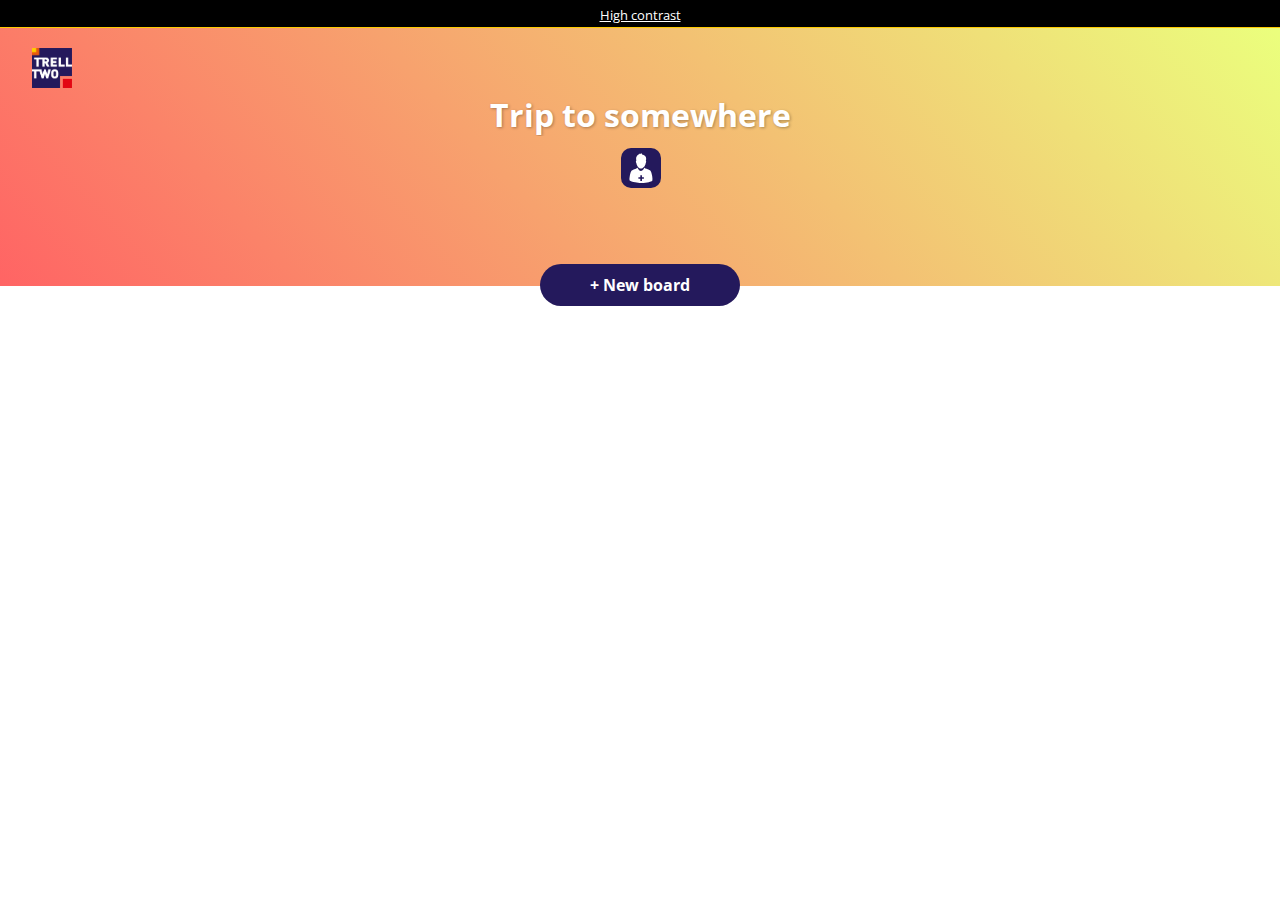
<file: boards.html>
<!DOCTYPE html>
<html lang="en">

<head>
    <meta charset="UTF-8">
    <meta name="viewport" content="width=device-width, initial-scale=1.0">
    <meta http-equiv="X-UA-Compatible" content="ie=edge">
    <link id="highContrast" rel="stylesheet" type="text/css">
    <link id="normalContrast" rel="stylesheet" type="text/css" href="style/board.css">
    <link rel="stylesheet" type="text/css" href="style/header.css">
    <link rel="icon" type="icon/png" href="assets/img/logo.ico">
    <link href="https://fonts.googleapis.com/css?family=Open+Sans:400,600,700,800&display=swap" rel="stylesheet">
    <title>TrellTwo | My boards</title>
</head>

<body>
    <div id="high-contrast">
            <label><input id="contrastToggle" type="checkbox" value="High contrast"
                onchange="swapStyleSheet('style/high-contrast-boards.css')">High contrast</label>
    </div>

    <!--Header-->
    <header>
        <div id="logo">
            <a href="projects.html"><img src="assets/img/logo.png"></a>
        </div>
        <div class="members-in-project" id="addMember">
                <img id="addMemberIcon" onclick="submitMember()" alt="Add member" src="assets/img/icon.svg">
                <input onkeypress="enterMember(event)" placeholder="Search name or email" id="submitMemberInput">
            </div>
    </header>
    <!--/Header-->

    <!--Project container-->
    <div class="project">
        <div id="members"></div>
        <div class="project-header" id="project-header">
            
            <button class="new-board-btn" id="newBoardBtn">
                <h3>+ New board</h3>
            </button>
        </div>

        <div class="boards-wrapper" id="boards-wrapper">

        </div>
    </div>
    <!--/Project container-->

    <script src="script/boards.js"></script>
    <script src="script/addMember.js"></script>
    <script src="script/highContrastBoards.js"></script>
</body>

</html>
</file>
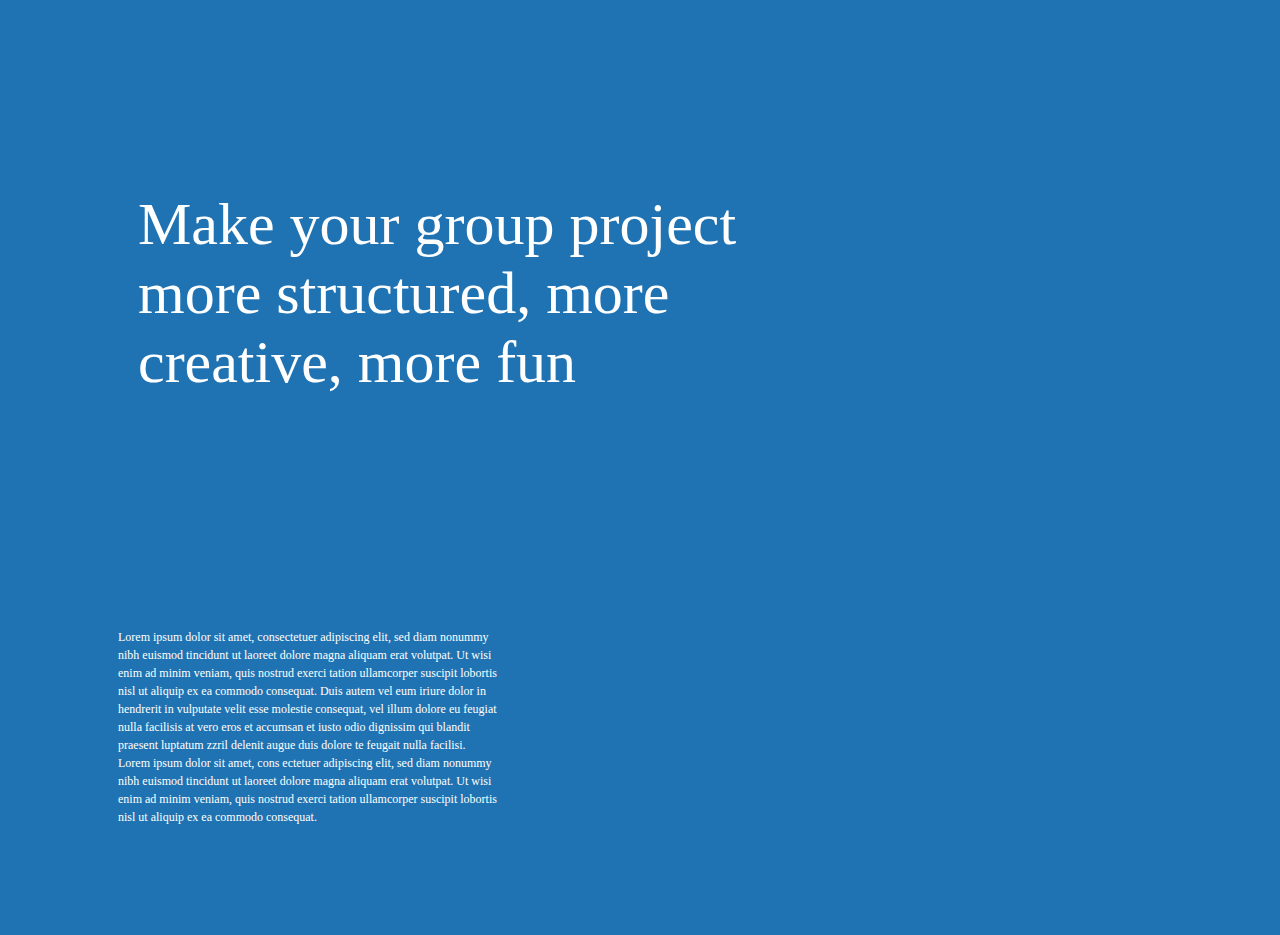
<file: forside.html>
<!DOCTYPE html>
<html>
    <head>
            <title>Forside</title>
            <link rel="stylesheet" href="style/forside.css">
    </head>

    <body>

        <div class="header">
            <p>
                Make your group project 
                more structured, more 
                creative, more fun
            </p>

        </div>
        <div class="about">
          <p2>
            Lorem ipsum dolor sit amet, consectetuer adipiscing elit, sed diam 
            nonummy nibh euismod tincidunt ut laoreet dolore magna aliquam erat 
            volutpat. Ut wisi enim ad minim veniam, quis nostrud exerci tation 
            ullamcorper suscipit lobortis nisl ut aliquip ex ea commodo consequat. 
            Duis autem vel eum iriure dolor in hendrerit in vulputate velit esse 
            molestie consequat, vel illum dolore eu feugiat nulla facilisis at vero 
            eros et accumsan et iusto odio dignissim qui blandit praesent luptatum 
            zzril delenit augue duis dolore te feugait nulla facilisi.

            Lorem ipsum dolor sit amet, cons ectetuer adipiscing elit, sed diam nonummy 
            nibh euismod tincidunt ut laoreet dolore magna aliquam erat volutpat. 
            Ut wisi enim ad minim veniam, quis nostrud exerci tation ullamcorper 
            suscipit lobortis nisl ut aliquip ex ea commodo consequat.
          </p2>
      </div>


    </body>


</html>
</file>
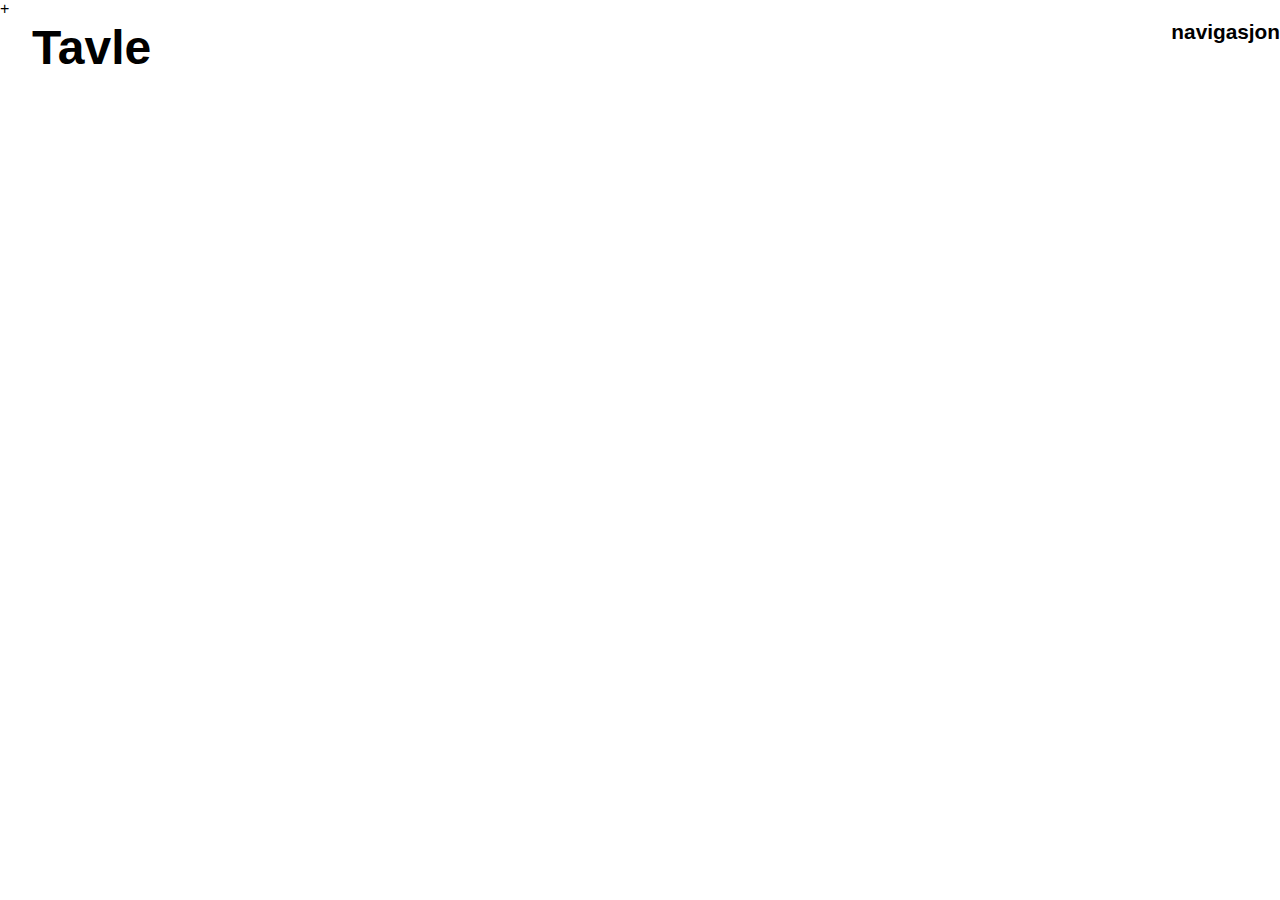
<file: index1.html>
<!DOCTYPE html>
<html lang="en">
<head>
    <meta charset="UTF-8">
    <meta name="viewport" content="width=device-width, initial-scale=1.0">
    <meta http-equiv="X-UA-Compatible" content="ie=edge">
    <link rel="stylesheet" type="text/css" href="style/main.css">
    <link rel="stylesheet" type="text/css" href="style/responsive.css">
    <title>PRO101 | Gruppe 17</title>
</head>
<body>
  
<script src="script/main.js"></script>
</body>
</html>
</file>
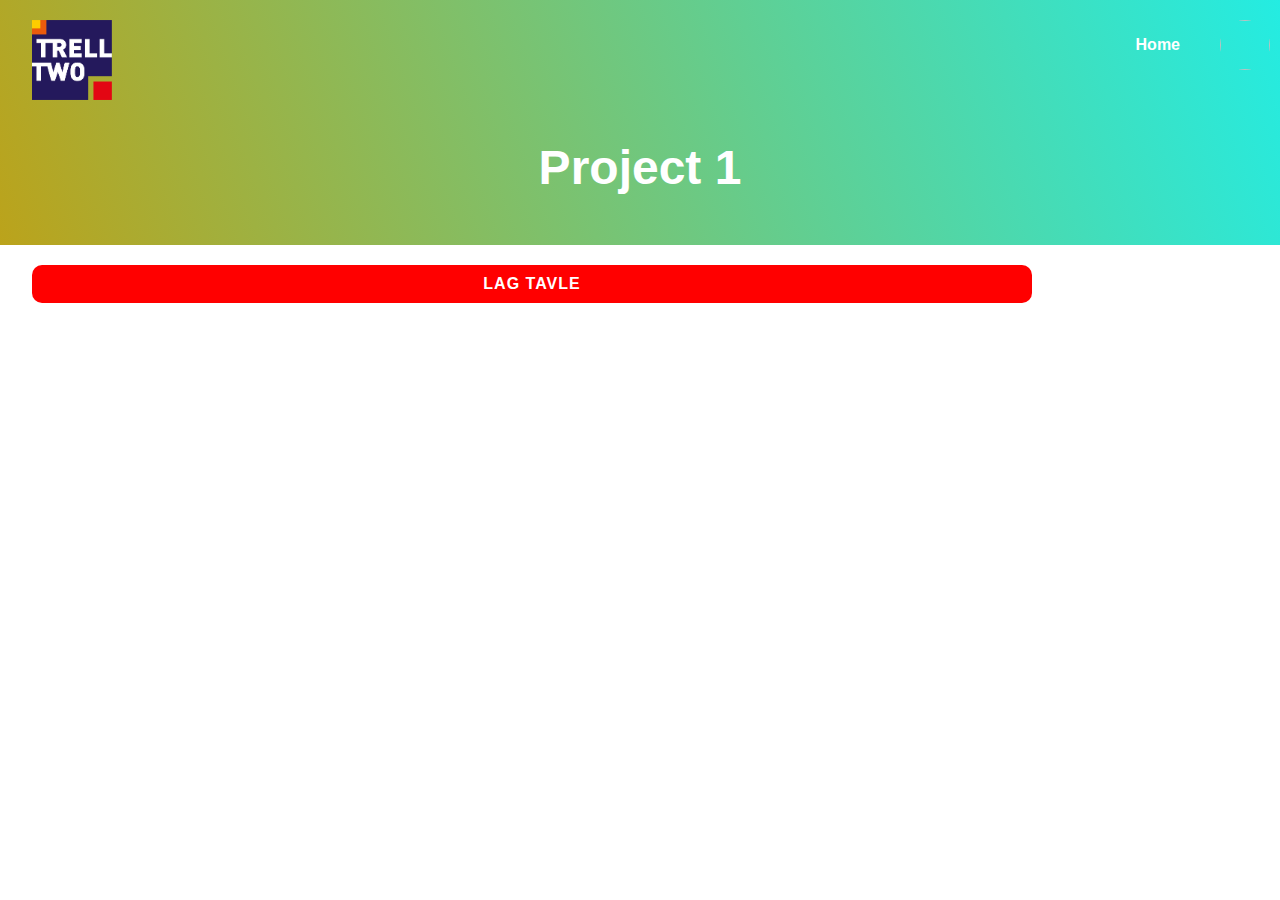
<file: prosjekt.html>
<!DOCTYPE html>
<html lang="en">

<head>
    <meta charset="UTF-8">
    <meta name="viewport" content="width=device-width, initial-scale=1.0">
    <meta http-equiv="X-UA-Compatible" content="ie=edge">
    <link rel="stylesheet" type="text/css" href="style/prosjekt.css">
    <title>PRO101 | Gruppe 17</title>
</head>

<body>
    <header id="page-header">
        <div id="logo">
            <a href="index.html"><img src="assets/img/logo.png"></a>
        </div>
        <nav id="page-nav">
            <ul>
                <li><a href="">Home</a></li>
                <li><a id="profileText" href=""></a></li>
                <li><img width="50px" height="50px" id="profileImg"></li>
            </ul>
        </nav>
    </header>
    <div id="projects-header">
        <h1>Project 1</h1>
        <div id="container">
            <div id="membersAdded"></div>
            <div id="memberSelection"></div>
        </div>

    </div>
    <wrapper id="wrapper">
        <div id="lag_tavle">

        </div>
        <div id="tavler"></div>
    </wrapper>
    <footer>

    </footer>
    <script src="script/addMember.js"></script>
    <script src="script/profile.js"></script>
    <script src="script/addMemberToProjects.js"></script>
    <script src="script/tavle.js"></script>
    <script src="script/dragndrop.js"></script>

</body>


</html>
</file>
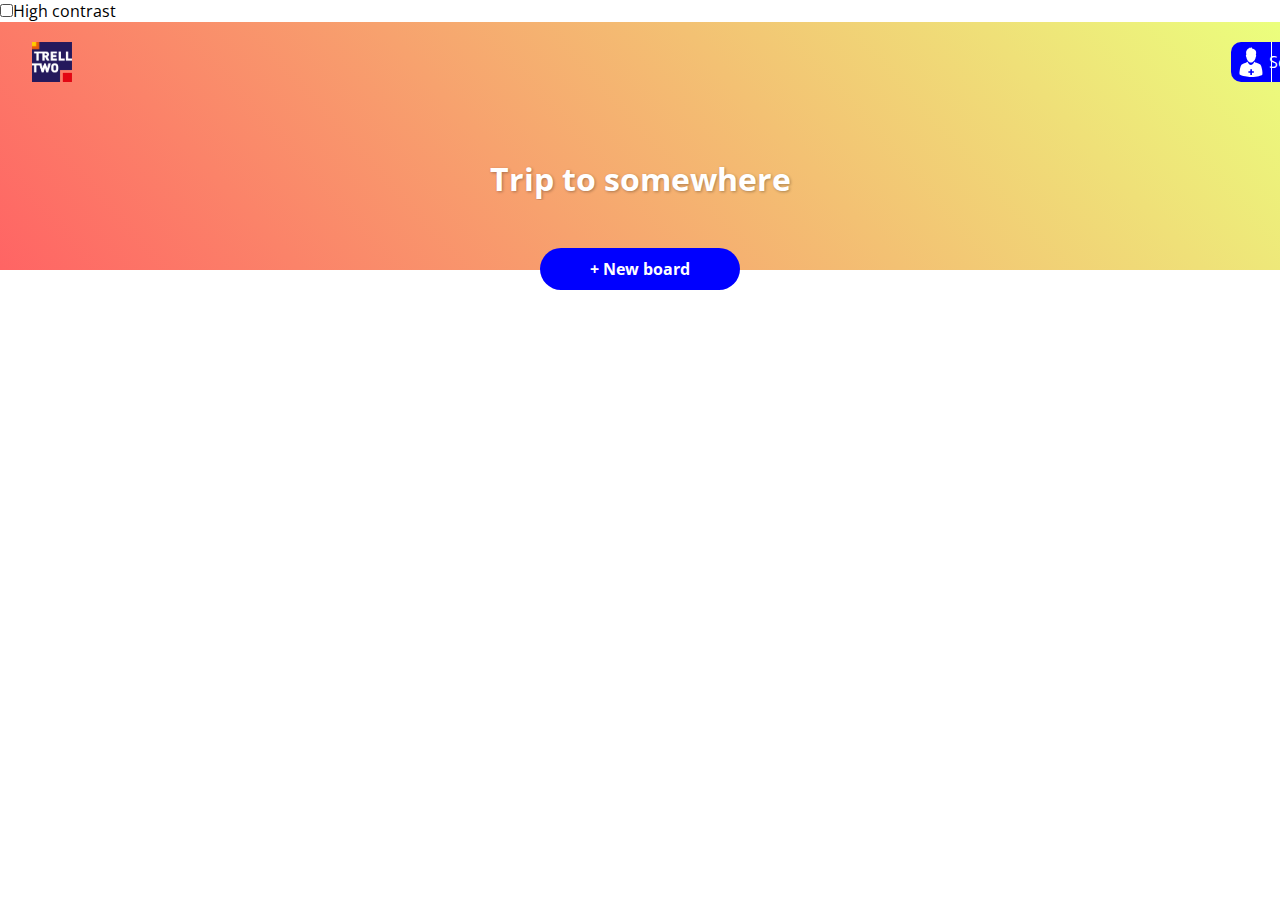
<file: tables.html>
<!DOCTYPE html>
<html lang="en">

<head>
    <meta charset="UTF-8">
    <meta name="viewport" content="width=device-width, initial-scale=1.0">
    <meta http-equiv="X-UA-Compatible" content="ie=edge">
    <link id="highContrast" rel="stylesheet" type="text/css">
    <link id="normalContrast" rel="stylesheet" type="text/css" href="style/project.css">
    <link rel="stylesheet" type="text/css" href="style/header.css">
    <link href="https://fonts.googleapis.com/css?family=Open+Sans:400,600,700,800&display=swap" rel="stylesheet">
    <title>TrellTwo | My tables</title>
</head>

<body>
    <div id="high-contrast">
            <label><input id="contrastToggle" type="checkbox" value="High contrast"
                onchange="swapStyleSheet('style/high-contrast-tables.css')">High contrast</label>
    </div>

    <!--Header-->
    <header>
        <div id="logo">
            <a href="projects.html"><img src="assets/img/logo.png"></a>
        </div>
        <div class="members-in-project" id="addMember">
                <img id="addMemberIcon" onclick="submitMember()" alt="Add member" src="assets/img/icon.svg">
                <input onkeypress="enterMember(event)" placeholder="Search name or email" id="submitMemberInput">
            </div>
    </header>
    <!--/Header-->

    <!--Project container-->
    <div class="project">
        <div id="members"></div>
        <div class="project-header" id="project-header">
            
            <button class="new-board-btn" id="newBoardBtn">
                <h3>+ New board</h3>
            </button>
        </div>

        <div class="boards-wrapper" id="boards-wrapper">

        </div>
    </div>
    <!--/Project container-->

    <script src="script/tables.js"></script>
    <script src="script/addMember.js"></script>
    <script src="script/highContrastTables.js"></script>
</body>

</html>
</file>
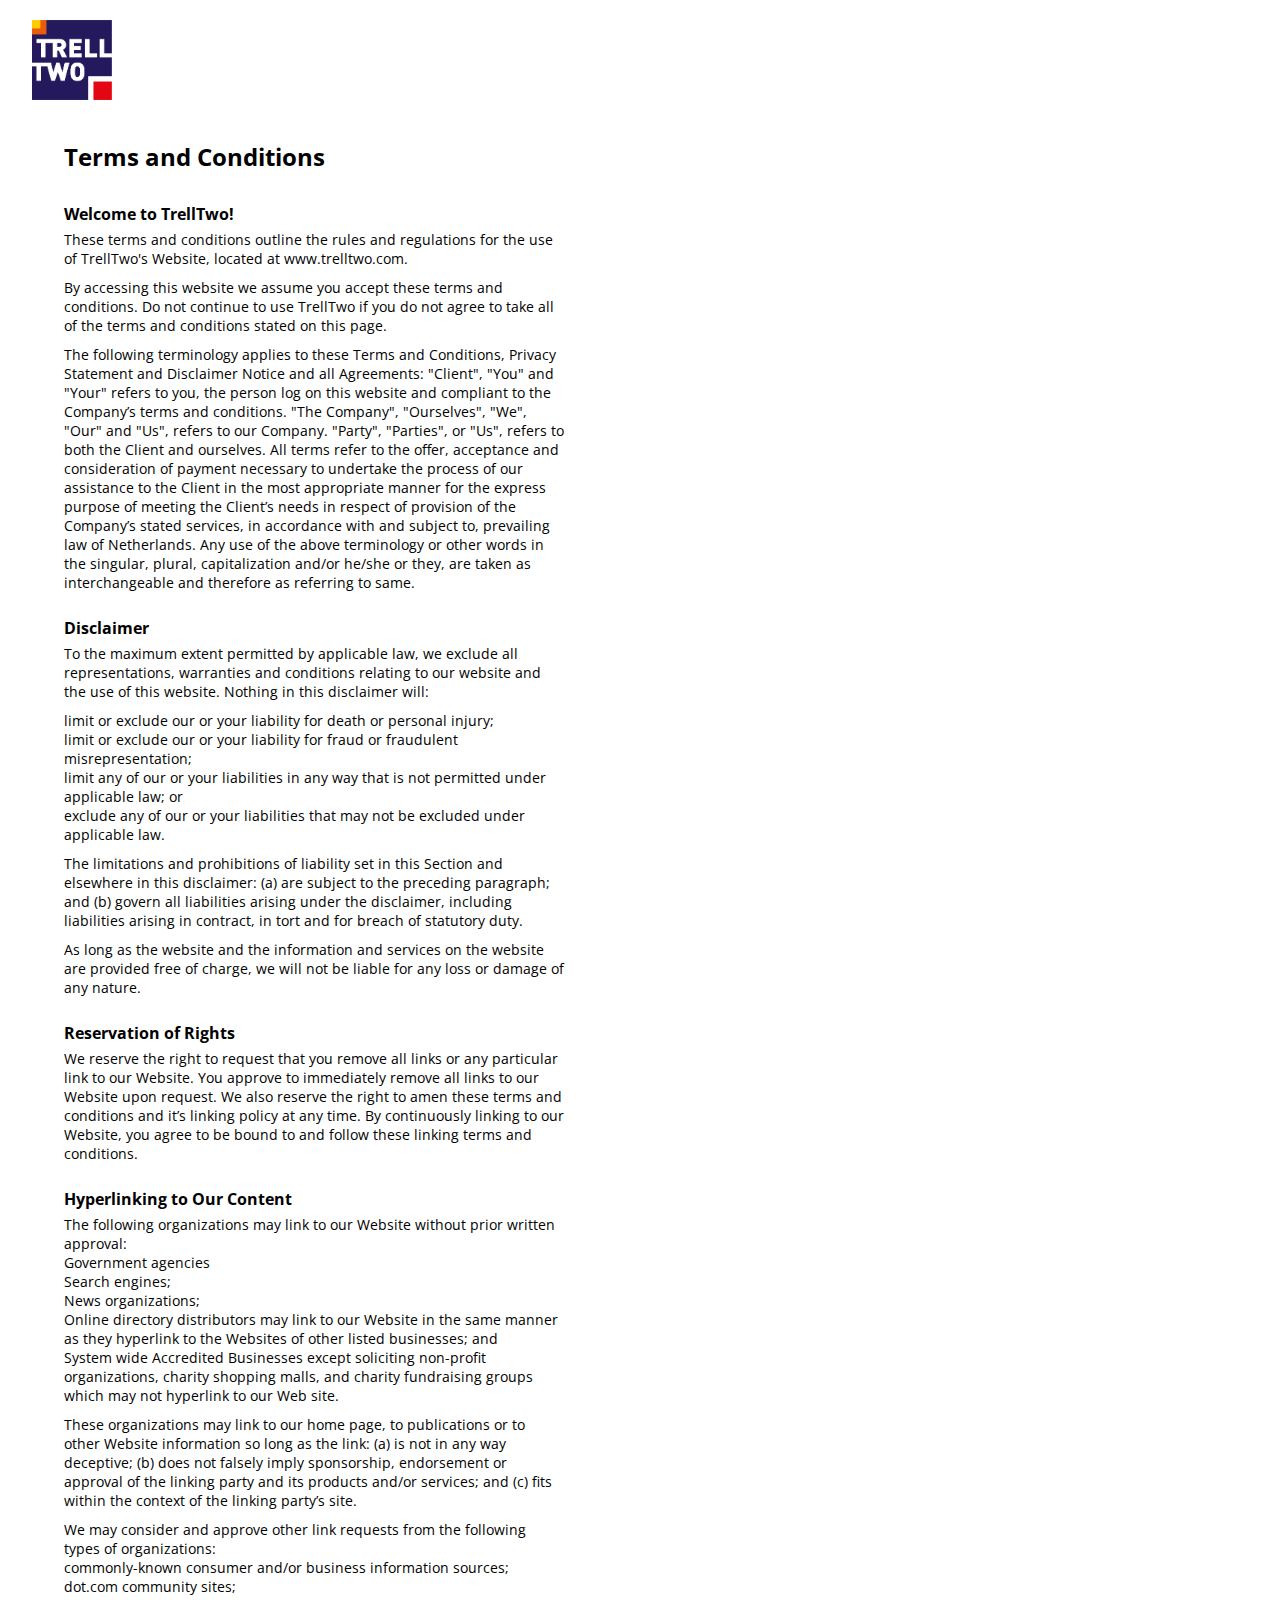
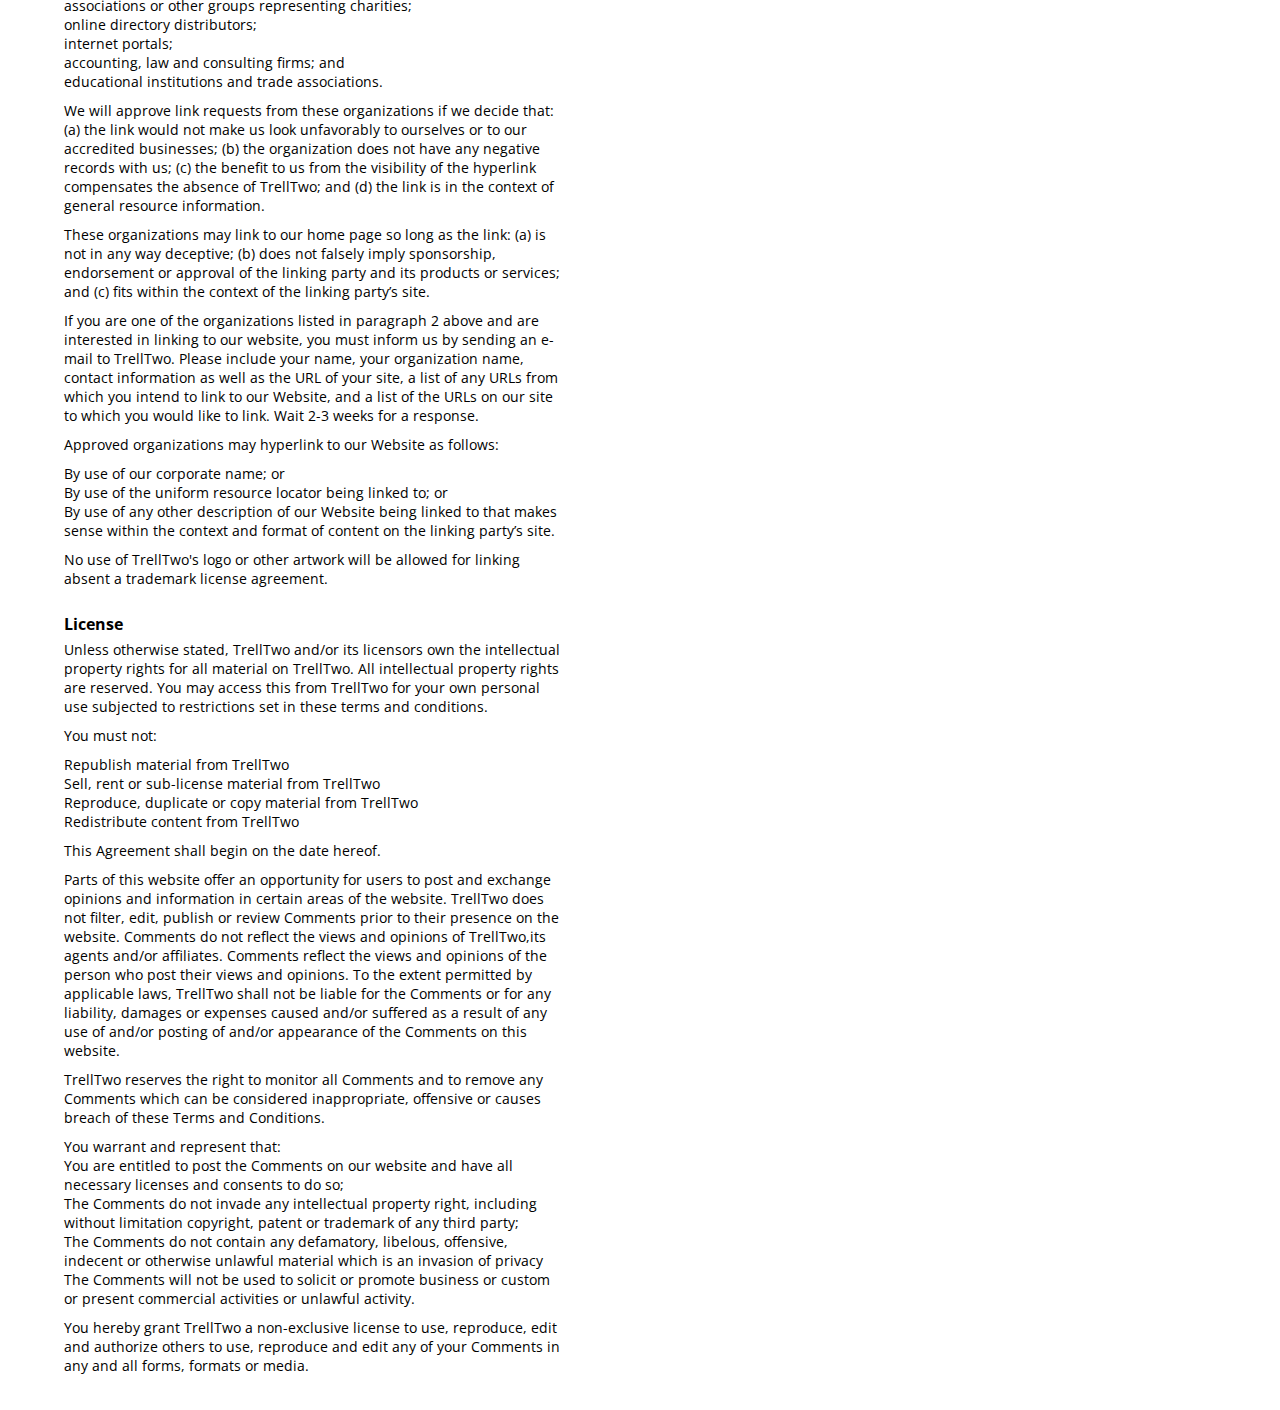
<file: terms.html>
<!DOCTYPE html>
<html lang="en">

<head>
    <meta charset="UTF-8">
    <meta name="viewport" content="width=device-width, initial-scale=1.0">
    <meta http-equiv="X-UA-Compatible" content="ie=edge">
    <link rel="stylesheet" type="text/css" href="style/header.css">
    <link rel="stylesheet" type="text/css" href="style/responsive.css">
    <link rel="stylesheet" type="text/css" href="style/terms.css">
    <link rel="icon" type="icon/png" href="assets/img/logo.ico">
    <link href="https://fonts.googleapis.com/css?family=Open+Sans:400,600,700,800&display=swap" rel="stylesheet">
    <title>Terms and conditions</title>
</head>

<body>
        <header>
                <div id="logo">
                    <a href="index.html"><img src="assets/img/logo.png"></a>
                </div>
            </header>
    <wrapper>
        <h2>Terms and Conditions</h2>
        <h3>Welcome to TrellTwo!</h3>

        <p>These terms and conditions outline the rules and regulations for the use of TrellTwo's
            Website, located at www.trelltwo.com.</p>

        <p>By accessing this website we assume you accept these terms and conditions. Do not
            continue to use TrellTwo if you do not agree to take all of the terms and conditions
            stated on this page.</p>

        <p>The following terminology applies to these Terms and Conditions, Privacy Statement and
            Disclaimer Notice and all Agreements: "Client", "You" and "Your" refers to you, the
            person log on this website and compliant to the Company’s terms and conditions. "The
            Company", "Ourselves", "We", "Our" and "Us", refers to our Company. "Party", "Parties",
            or "Us", refers to both the Client and ourselves. All terms refer to the offer,
            acceptance and consideration of payment necessary to undertake the process of our
            assistance to the Client in the most appropriate manner for the express purpose of
            meeting the Client’s needs in respect of provision of the Company’s stated services, in
            accordance with and subject to, prevailing law of Netherlands. Any use of the above
            terminology or other words in the singular, plural, capitalization and/or he/she or
            they, are taken as interchangeable and therefore as referring to same.</p>
        <h3>Disclaimer</h3>
        <p>To the maximum extent permitted by applicable law, we exclude all representations,
            warranties and conditions relating to our website and the use of this website. Nothing
            in this disclaimer will:</p>
        <p>limit or exclude our or your liability for death or personal injury;<br>
            limit or exclude our or your liability for fraud or fraudulent misrepresentation;<br>
            limit any of our or your liabilities in any way that is not permitted under applicable law;
            or</br>
            exclude any of our or your liabilities that may not be excluded under applicable law.<br></p>

        <p>The limitations and prohibitions of liability set in this Section and elsewhere in this
            disclaimer: (a) are subject to the preceding paragraph; and (b) govern all liabilities
            arising under the disclaimer, including liabilities arising in contract, in tort and for
            breach of statutory duty.</p>

        <p>As long as the website and the information and services on the website are provided free
            of charge, we will not be liable for any loss or damage of any nature.</p>

        <h3>Reservation of Rights</h3>
        <p>We reserve the right to request that you remove all links or any particular link to our
            Website.
            You approve to immediately remove all links to our Website upon request.
            We also reserve the right to amen these terms and conditions and it’s linking policy at
            any time.
            By continuously linking to our Website, you agree to be bound to and follow these
            linking terms and conditions.
        </p>

        <h3>Hyperlinking to Our Content</h3>
        <p>The following organizations may link to our Website without prior written approval:<br>
            Government agencies<br>
            Search engines;<br>
            News organizations;<br>
            Online directory distributors may link to our Website in the same manner as they
            hyperlink to the Websites of other listed businesses; and<br>
            System wide Accredited Businesses except soliciting non-profit organizations, charity
            shopping malls, and charity fundraising groups which may not hyperlink to our Web
            site.<br>

            <p>These organizations may link to our home page, to publications or to other Website
                information so long as the link: (a) is not in any way deceptive; (b) does not
                falsely imply sponsorship, endorsement or approval of the linking party and its
                products and/or services; and (c) fits within the context of the linking party’s
                site.</p>

            <p>We may consider and approve other link requests from the following types of
                organizations:<br>
                commonly-known consumer and/or business information sources;<br>
                dot.com community sites;<br>
                associations or other groups representing charities;<br>
                online directory distributors;<br>
                internet portals;<br>
                accounting, law and consulting firms; and<br>
                educational institutions and trade associations.<br>

                <p>We will approve link requests from these organizations if we decide that: (a) the
                    link would not make us look unfavorably to ourselves or to our accredited
                    businesses; (b) the organization does not have any negative records with us; (c)
                    the benefit to us from the visibility of the hyperlink compensates the absence
                    of TrellTwo; and (d) the link is in the context of general resource information.
                </p>

                <p>These organizations may link to our home page so long as the link: (a) is not in
                    any way deceptive; (b) does not falsely imply sponsorship, endorsement or
                    approval of the linking party and its products or services; and (c) fits within
                    the context of the linking party’s site.</p>

                <p>If you are one of the organizations listed in paragraph 2 above and are
                    interested in linking to our website, you must inform us by sending an e-mail to
                    TrellTwo. Please include your name, your organization name, contact information
                    as well as the URL of your site, a list of any URLs from which you intend to
                    link to our Website, and a list of the URLs on our site to which you would like
                    to link. Wait 2-3 weeks for a response.</p>

                <p>Approved organizations may hyperlink to our Website as follows:</p>
                <p>By use of our corporate name; or<br>
                    By use of the uniform resource locator being linked to; or<br>
                    By use of any other description of our Website being linked to that makes sense
                    within the context and format of content on the linking party’s site.<br></p>

                <p>No use of TrellTwo's logo or other artwork will be allowed for linking absent a
                    trademark license agreement.</p>

                <h3>License</h3>
                <p>Unless otherwise stated, TrellTwo and/or its licensors own the intellectual property
                    rights for all material on TrellTwo. All intellectual property rights are reserved. You
                    may access this from TrellTwo for your own personal use subjected to restrictions set in
                    these terms and conditions.</p>

                <p>You must not:</p>
                <p>Republish material from TrellTwo<br>
                    Sell, rent or sub-license material from TrellTwo<br>
                    Reproduce, duplicate or copy material from TrellTwo<br>
                    Redistribute content from TrellTwo<br></p>

                <p>This Agreement shall begin on the date hereof.</p>

                <p>Parts of this website offer an opportunity for users to post and exchange opinions and
                    information in certain areas of the website. TrellTwo does not filter, edit, publish or
                    review Comments prior to their presence on the website. Comments do not reflect the
                    views and opinions of TrellTwo,its agents and/or affiliates. Comments reflect the views
                    and opinions of the person who post their views and opinions. To the extent permitted by
                    applicable laws, TrellTwo shall not be liable for the Comments or for any liability,
                    damages or expenses caused and/or suffered as a result of any use of and/or posting of
                    and/or appearance of the Comments on this website.</p>

                <p>TrellTwo reserves the right to monitor all Comments and to remove any Comments which can
                    be considered inappropriate, offensive or causes breach of these Terms and Conditions.
                </p>

                <p>You warrant and represent that:<br>
                    You are entitled to post the Comments on our website and have all necessary licenses and
                    consents to do so;<br>
                    The Comments do not invade any intellectual property right, including without limitation
                    copyright, patent or trademark of any third party;<br>
                    The Comments do not contain any defamatory, libelous, offensive, indecent or otherwise
                    unlawful material which is an invasion of privacy<br>
                    The Comments will not be used to solicit or promote business or custom or present
                    commercial activities or unlawful activity.<br>
                    <p>You hereby grant TrellTwo a non-exclusive license to use, reproduce, edit and
                        authorize others to use, reproduce and edit any of your Comments in any and all
                        forms, formats or media.</p>
    </wrapper>
</body>

</html>
</file>
<file: style/board.css>
* {
     box-sizing: border-box;
 }

body {
    background: white;
    overflow-x: hidden;
}

#high-contrast {
    width: 100vw;
    padding: 2.5px 0;
    background-color: black;
    text-align: center;
    text-decoration: underline;
    color: white;
    border-bottom: 1px solid #FECC00;
}

#high-contrast label {
    font-size: 0.8rem;
}

#high-contrast label:hover {
    cursor: pointer;
}

#high-contrast input {
    display: none;
}

.project-header {
    position: relative;
    width: 100%;
    background: rgb(255,100,100);
    background: linear-gradient(48deg, rgba(255,100,100,1) 0%, rgba(235,255,125,1) 100%); 
    display: flex;
    flex-direction: column;
    align-items: center;
    border-radius: 0;
    padding-bottom: 145px;
    padding-top: 60px;
    color: white;
}

.project-header input {
    background: transparent;
    text-align: center;
    color: white;
    width: 100%;
    border: none;
    font-size: 2rem;
    font-weight: 700;
    margin-top: 5px;
    margin-bottom: 5px;
    text-shadow: 1px 1px 3px rgba(0,0,0,0.3)
}

.new-board-btn {
    background: #24195C;
    padding-left: 20px;
    padding-right: 20px;
    padding-top: 10px;
    padding-bottom: 10px;
    border-radius: 50px;
    position: absolute;
    cursor: pointer;
    bottom: -20px;
}

.new-board button {
    font-weight: 500;
}

button {
    width: 200px;
    border: none;
    color: inherit;
}

.boards-wrapper {
    padding-top: 50px;
    display: flex;
    flex-direction: row;
    flex-wrap: wrap;
    justify-content: space-around;
}

.board {
    position: relative;
    width: calc(25% - 40px);
    min-width: 200px;
    margin: 10px;
    height: 150px;
    background-size: cover;
    border-radius: 5px;
    box-shadow: 1px 1px 5px rgba(0,0,0,0.1);
    display: flex;
    flex-direction: column;
    justify-content: center;
    align-items: center;
    margin-bottom: 20px;
    color: white;
    background: rgb(19, 132, 224);
}

.board input{
    background-color: transparent;
    border: none;
    color: white;
    font-weight: 600;
    text-align: center;
    padding-bottom: 10px;
    font-size: 1.2rem;
    text-shadow: 1px 1px 3px rgba(0,0,0,0.1);
}

.board button {
    cursor: pointer;
    position: absolute;
    bottom: 0;
    border-radius: 0 0 5px 5px;
    background-color: red;
    width: 100%;
    border: none;
    color: white;
    font-weight: 600;
    text-align: center;
    font-size: 1rem;
    padding-top: 5px;
    padding-bottom: 5px;
}

#addMember {
    position: absolute;
    left: 52.7%;
    top: 120px;
    transform: translateX(-50%);
    width: 40px;
    transition: 1s ease-in-out;
    overflow: hidden;
    background-color: #24195C;
    height: 40px !important;
    border-radius: 10px;
}


#addMember:hover {
    width: 220px;
    transform: translateX(calc(width - 50%))
}

#addMemberIcon {
    padding: 5px;
    height: 100%;
    position: absolute;
    top: 0;
    left: 0;
    z-index: 999;
}

#addMemberIcon:hover {
    cursor: pointer;
}

#submitMemberInput {
    position: absolute;
    left: 100%;
    background-color: transparent;
    border: none;
    height: 40px;
    color: white;
    transition: 1s ease-in-out;
}

#addMember:hover #submitMemberInput {
    left: 18%;
}

#submitMemberInput:active {
    outline:none !important;
}

#submitMemberInput::placeholder {
    color: white;
}

#members {
    position: absolute;
    display: flex;
    top: 181px;
    left: 50%;
    transform: translateX(-50%);
    z-index: 999;
}

.memberImageContainer {
    height: 40px;
    width: 40px;
    overflow: hidden;
    border-radius: 100%;
    border: 3px solid white;
    margin: 0px 5px;
}

.memberImage {
    height: 40px;
}

.display{
    display: block;
}
</file>
<file: style/header.css>
* {
    margin: 0;
    padding: 0;
    font-size: 1rem;
    font-family: 'Open Sans', sans-serif;
}

h1 {
    font-size: 3rem;
}

h2 {
    font-size: 1.5rem;
}

h3 {
    font-size: 1rem;
}

p {
    font-size: .9rem;
}

a {
    text-decoration: none;
    color: inherit;
}

span {
    font-size: inherit;
}

header {
    width: 95%;
    padding-left: 2.5%;
    padding-right: 2.5%;
    height: 80px;
    padding-top: 20px;
    padding-bottom: 20px;
    display: flex;
    flex-direction: row;
    align-items: center;
    position: absolute;
    z-index: 1;
}

#logo {
    position: relative;
    height: 100%;
}

#logo img {
    height: 100%;
}

@media only screen and (max-width: 470px) {
    header {
        height: 100px;
        flex-direction: column;
        text-align: center;
    }

    #logo {
        height: 60px;
        margin-bottom: 20px;
    }
}
</file>
<file: style/forside.css>
body{
    background: #2073B2;
}

.header{
    width: 50%;
    padding: 60px;
    margin: 70px;
}

p{
    font-size: 60px;
    color: white;
}

.about{
    width: 30%;
    padding: 40px;
    margin: 70px;
}
p2{
    font-size: 12px;
    color: white;
    font-family: open sans-serif;
}
</file>
<file: style/main.css>
* {
    margin: 0;
    padding: 0;
}
* {
    margin: 0;
    padding: 0;
    font-size: 1rem;
    font-family: Arial, Helvetica, sans-serif;
}

h1 {
    font-size: 3rem;
}

h2 {
    font-size: 1.3rem;
}

h3 {
    font-size: 1rem;
    font-weight: 700;
}

ul {
    list-style-type: none;
}

span {
    font-size: inherit;
}

a {
    text-decoration: none;
    color: inherit;
}

header {
    width: 95%;
    padding-left: 2.5%;
    padding-right: 2.5%;
    height: 80px;
    padding-top: 20px;
    padding-bottom: 20px;
    position: absolute;
    z-index: 1;
    display: flex;
    flex-direction: row;
    align-content: flex-end;
}
/*
.shape {
    z-index: -1;
    position: absolute;
    box-shadow: 1px 1px 10px rgba(0,0,0,0.1);
}
#logo-shape {
    top: -600px;
    left: -600px;
    width: 900px;
    height: 900px;
    border-radius: 100%;
    background: rgb(58,134,180);
    background: linear-gradient(0deg, rgba(58,134,180,1) 70%, rgb(100, 252, 69) 100%); 
}
*/
#logo {
    position: relative;
    height: 100%;
}

#logo img {
    height: 100%;
}

nav {
    position: absolute;
    height: 100%;
    right: 0;
}

nav img {
    border-radius: 100%;
}

nav ul {
    display: flex;
    flex-direction: row;
    justify-content: center;
    align-content: center;
}

nav li {
    font-weight: 700;
    color: white;
    margin-left: 10px;
    margin-right: 10px;
    display: flex;
    flex-direction: column;
    justify-content: center;
    align-content: center;
}

#projects-header {
    padding-top: 140px;
    padding-bottom: 30px;
    width: 100%;
    display: flex;
    flex-direction: column;
    align-items: center;
    background: rgb(58,134,180);
    background: linear-gradient(70deg,rgb(187, 163, 27) 0%, rgb(36, 236, 226) 100%); 
}

#projects-header h1 {
    color: white;
}

#container {
    width: 95%;
    max-width: 500px;
    padding-left: 2.5%;
    padding-right: 2.5%;
    display: flex;
    flex-direction: column;
    justify-content: center;
    margin-top: 20px;
}

#container input,button {
    margin-top: 5px;
    margin-bottom: 5px;
    border-radius: 20px;
    padding: 10px;
    border: none;
}

#addMember {
    flex-direction: column;
    align-items: center;
}

#memberSelection {
    display: flex;
    flex-direction: row;
    justify-content: center;
    flex-wrap: wrap;
}

#memberSelection p {
    margin: 5px;
    padding: 5px;
    padding-left: 15px;
    padding-right: 15px;
}

.member {
    background-color: white;
    border-radius: 20px;
}

#wrapper {
    display: block;
    width: 95%;
    max-width: 1000px;
    padding-left: 2.5%;
    padding-right: 2.5%;
}
#lag_tavle {
    width: 100%;
}

#nyTavleKnapp {
    width: 95%;
    background-color: red;
    border-radius: 10px;
    padding: 2.5%;
    padding-top: 10px;
    padding-bottom: 10px;
    margin-top: 20px;
    margin-bottom: 20px;
    text-align: center;
    cursor: pointer;
}

#nyTavleKnapp p{
    text-transform: uppercase;
    color: white;
    font-weight: 700;
    letter-spacing: 1px;
}

#tavler {
    width: 100%;
    display: flex;
    flex-direction: row;
    justify-content: center;
    flex-wrap: wrap;
}

.tavle {
    display: flex;
    flex-direction: column;
    width: 30%;
    min-width: 200px;
    max-width: 500px;
    margin: 10px;
    background-color: white;
    border-radius: 5px;
    border: 3px solid red;
}

.tavle input, button {
    padding: 10px;
    border: none;
    font-weight: 700;
}

.tavle button {
    cursor: pointer;
    width: 100%;
    margin: 0;
    color: white;
    background-color: red;
    border-radius: 0 0 2px 2px;
    text-transform: uppercase;
    letter-spacing: 1px;
}

.tavle input {
    font-size: 1.2rem;
    margin: 10px;
    background-color: transparent;
    text-align: center;
}
</file>
<file: style/responsive.css>
@media only screen and (max-width: 1340px) {
    .table {
        width: auto;
   }

    #list-3 {
        display: none;
    }

    .projects {
        transform: scale(.9);
    }
}

@media only screen and (max-width: 1200px) {
    #cards-wrapper {
        width: 400px;
    }

    #card-2 {
        left: 40px;
    }

    #card-3 {
        left: 80px;
    }

    .project {
        margin-top: 10px;
    }
}

@media only screen and (max-width: 1090px) {
    .feature {
        width: auto;
    }

    .projects {
        transform: scale(.9);
        width: auto;
    }

    .projects-wrapper {
        width: 250px;
        flex-direction: column;
        flex-wrap: wrap;
        align-items: center;
        padding-top: 30px;
    }

    #list-2 {
        display: none;
    }

    #project-4 {
        display: none;
    }
}

@media only screen and (max-width: 700px) {
    #slogan h1 {
        font-size: 2rem;
    }
    
    .feature h1 {
        font-size: 2rem;
    }

    #cards-wrapper {
        width: 300px;
    }
    
    #card-2 {
        left: 15px;
    }

    #card-3 {
        left: 30px;
    }

    #project-3 {
        display: none;
    }
    
}

@media only screen and (max-width: 470px) {
    #slogan {
        margin-bottom: 10px;
    }
    #slogan h1 {
        font-size: 2rem;
    }

    #features-boards {
        padding-left: 0;
    }

    .card-and-info {
        display: flex;
        flex-direction: column;
        align-items: center;
        padding-top: 0;
        padding-bottom: 0;
    }

    .row {
        flex-direction: column-reverse;
        align-items: center;
        padding-bottom: 50px;
    }

    #title-row {
        padding-bottom: 30px;
    }

    .list {
        max-height: 335px;
    }

    #features-cards {
        min-height: 150px;
    }

    .features {
        margin-left: 2.5%;
        width: 95%;
        margin-bottom: 30px;
    }

    #cards-wrapper {
        width: 300px;
    }

    #card-2 {
        left: 20px;
    }

    #card-3 {
        left: 40px;
    }

    .feature, .feature-info {
        transition: 1s ease;
        width: auto;
        align-items: flex-start;
    }

    .table {
        transform: scale(.9);
    }

    .projects {
        transform: scale(.9);
        width: auto;
    }

    .table {
        width: auto;
        transform: scale(.9);
    }

    #list-2, #list-3 {
        display: none;
    }

    .table-members img {
        transform: scale(.8);
    }

    .table-members:hover > img {
        margin-left: -8px;
    }

    .project {
        width: auto;
        padding: 0;
        height: 120px;
    }

    .project-members {
        margin-top: 10px;
    }
}
</file>
<file: style/prosjekt.css>
* {
    margin: 0;
    padding: 0;
}
* {
    margin: 0;
    padding: 0;
    font-size: 1rem;
    font-family: Arial, Helvetica, sans-serif;
}

h1 {
    font-size: 3rem;
}

h2 {
    font-size: 1.3rem;
}

h3 {
    font-size: 1rem;
    font-weight: 700;
}

ul {
    list-style-type: none;
}

span {
    font-size: inherit;
}

a {
    text-decoration: none;
    color: inherit;
}

header {
    width: 95%;
    padding-left: 2.5%;
    padding-right: 2.5%;
    height: 80px;
    padding-top: 20px;
    padding-bottom: 20px;
    position: absolute;
    z-index: 1;
    display: flex;
    flex-direction: row;
    align-content: flex-end;
}
/*
.shape {
    z-index: -1;
    position: absolute;
    box-shadow: 1px 1px 10px rgba(0,0,0,0.1);
}
#logo-shape {
    top: -600px;
    left: -600px;
    width: 900px;
    height: 900px;
    border-radius: 100%;
    background: rgb(58,134,180);
    background: linear-gradient(0deg, rgba(58,134,180,1) 70%, rgb(100, 252, 69) 100%); 
}
*/
#logo {
    position: relative;
    height: 100%;
}

#logo img {
    height: 100%;
}

nav {
    position: absolute;
    height: 100%;
    right: 0;
}

nav img {
    border-radius: 100%;
}

nav ul {
    display: flex;
    flex-direction: row;
    justify-content: center;
    align-content: center;
}

nav li {
    font-weight: 700;
    color: white;
    margin-left: 10px;
    margin-right: 10px;
    display: flex;
    flex-direction: column;
    justify-content: center;
    align-content: center;
}

#projects-header {
    padding-top: 140px;
    padding-bottom: 30px;
    width: 100%;
    display: flex;
    flex-direction: column;
    align-items: center;
    background: rgb(58,134,180);
    background: linear-gradient(70deg,rgb(187, 163, 27) 0%, rgb(36, 236, 226) 100%); 
}

#projects-header h1 {
    color: white;
}

#container {
    width: 95%;
    max-width: 500px;
    padding-left: 2.5%;
    padding-right: 2.5%;
    display: flex;
    flex-direction: column;
    justify-content: center;
    margin-top: 20px;
}

#container input,button {
    margin-top: 5px;
    margin-bottom: 5px;
    border-radius: 20px;
    padding: 10px;
    border: none;
}

#addMember {
    flex-direction: column;
    align-items: center;
}

#memberSelection {
    display: flex;
    flex-direction: row;
    justify-content: center;
    flex-wrap: wrap;
}

#memberSelection p {
    margin: 5px;
    padding: 5px;
    padding-left: 15px;
    padding-right: 15px;
}

.member {
    background-color: white;
    border-radius: 20px;
}

#wrapper {
    display: block;
    width: 95%;
    max-width: 1000px;
    padding-left: 2.5%;
    padding-right: 2.5%;
}
#lag_tavle {
    width: 100%;
}

#nyTavleKnapp {
    width: 95%;
    background-color: red;
    border-radius: 10px;
    padding: 2.5%;
    padding-top: 10px;
    padding-bottom: 10px;
    margin-top: 20px;
    margin-bottom: 20px;
    text-align: center;
    cursor: pointer;
}

#nyTavleKnapp p{
    text-transform: uppercase;
    color: white;
    font-weight: 700;
    letter-spacing: 1px;
}

#tavler {
    width: 100%;
    display: flex;
    flex-direction: row;
    justify-content: center;
    flex-wrap: wrap;
}

.tavle {
    display: flex;
    flex-direction: column;
    width: 30%;
    min-width: 200px;
    max-width: 500px;
    margin: 10px;
    background-color: white;
    border-radius: 5px;
    border: 3px solid red;
}

.tavle input, button {
    padding: 10px;
    border: none;
    font-weight: 700;
}

.tavle button {
    cursor: pointer;
    width: 100%;
    margin: 0;
    color: white;
    background-color: red;
    border-radius: 0 0 2px 2px;
    text-transform: uppercase;
    letter-spacing: 1px;
}

.tavle input {
    font-size: 1.2rem;
    margin: 10px;
    background-color: transparent;
    text-align: center;
}
</file>
<file: style/project.css>
* {
     box-sizing: border-box;
 }

body {
    background: white;
    overflow-x: hidden;
}

.project-header {
    position: relative;
    width: 100%;
    background: rgb(255,100,100);
    background: linear-gradient(48deg, rgba(255,100,100,1) 0%, rgba(235,255,125,1) 100%); 
    display: flex;
    flex-direction: column;
    align-items: center;
    border-radius: 0;
    padding-bottom: 65px;
    padding-top: 130px;
    color: white;
}

.project-header input {
    background: transparent;
    text-align: center;
    color: white;
    width: 100%;
    border: none;
    font-size: 2rem;
    font-weight: 700;
    margin-top: 5px;
    margin-bottom: 5px;
    text-shadow: 1px 1px 3px rgba(0,0,0,0.3)
}

.new-board-btn {
    background: blue;
    padding-left: 20px;
    padding-right: 20px;
    padding-top: 10px;
    padding-bottom: 10px;
    border-radius: 50px;
    position: absolute;
    cursor: pointer;
    bottom: -20px;
}

.new-board button {
    font-weight: 500;
}

button {
    width: 200px;
    border: none;
    color: inherit;
}

.boards-wrapper {
    padding-top: 50px;
    display: flex;
    flex-direction: row;
    flex-wrap: wrap;
    justify-content: space-around;
}

.board {
    position: relative;
    width: calc(25% - 40px);
    min-width: 200px;
    margin: 10px;
    height: 150px;
    background-size: cover;
    border-radius: 5px;
    box-shadow: 1px 1px 5px rgba(0,0,0,0.1);
    display: flex;
    flex-direction: column;
    justify-content: center;
    align-items: center;
    margin-bottom: 20px;
    color: white;
    background: rgb(19, 132, 224);
}

.board input{
    background-color: transparent;
    border: none;
    color: white;
    font-weight: 600;
    text-align: center;
    padding-bottom: 10px;
    font-size: 1.2rem;
    text-shadow: 1px 1px 3px rgba(0,0,0,0.1);
}

.board button {
    cursor: pointer;
    position: absolute;
    bottom: 0;
    border-radius: 0 0 5px 5px;
    background-color: red;
    width: 100%;
    border: none;
    color: white;
    font-weight: 600;
    text-align: center;
    font-size: 1rem;
    padding-top: 5px;
    padding-bottom: 5px;
}

#addMember {
    position: absolute;
    right: -245px;
    width: 230px;
    transition: 1s ease-in-out;
    background-color: blue;
    height: 40px !important;
    border-top-left-radius: 10px;
    border-bottom-left-radius: 10px;
}


#addMember:hover {
    right: -60px;
}

#addMemberIcon {
    padding: 5px;
    height: 100%;
    position: absolute;
    top: 0;
    left: 0;
    z-index: 999;
    border-right: 1px solid white;
}

#addMemberIcon:hover {
    cursor: pointer;
}

#submitMemberInput {
    position: absolute;
    right: -10px;
    background-color: transparent;
    border: none;
    height: 40px;
    color: white;
}

#submitMemberInput:active {
    outline:none !important;
}

#submitMemberInput::placeholder {
    color: white;
}

#members {
    position: absolute;
    display: flex;
    top: 181px;
    left: 50%;
    transform: translateX(-50%);
    z-index: 999;
}

.memberImageContainer {
    height: 40px;
    width: 40px;
    overflow: hidden;
    border-radius: 100%;
    border: 3px solid white;
    margin: 0px 5px;
}

.memberImage {
    height: 40px;
}

.display{
    display: block;
}
</file>
<file: style/terms.css>
h2 {
    margin-bottom: 10px;
}

h3 {
    margin-top: 20px;
}

p {
    margin-top: 5px;
    margin-bottom: 5px;
}

wrapper {
    display: flex;
    flex-direction: column;
    width: 90%;
    padding-left: 5%;
    padding-right: 5%;
    padding-top: 140px;
    padding-bottom: 30px;
    max-width: 500px;
}
</file>
